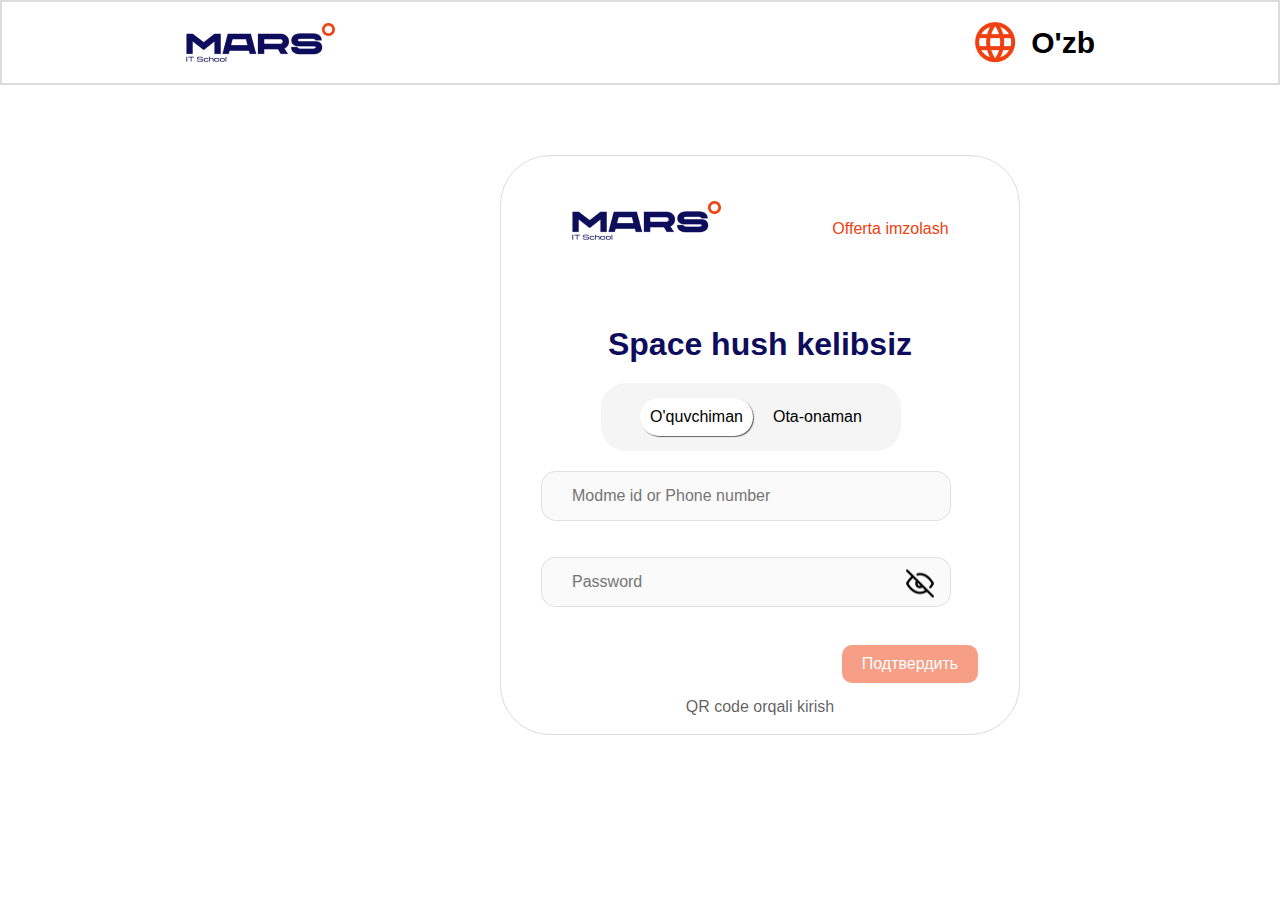
<file: index.html>
<!DOCTYPE html>
<html lang="en">

<head>
    <meta charset="UTF-8">
    <meta name="viewport" content="width=device-width, initial-scale=1.0">
    <title>js-amaliyot</title>
    <link rel="stylesheet" href="style.css">
    <script src="script.js" defer></script>
</head>

<body>

    <header>
        <div class="container">
            <nav>
                <img src="mars_logo.png" alt="">
                <ul>
                    <img src="Vector (1).png" alt="">
                    <li>O'zb</li>
                </ul>
            </nav>
        </div>
    </header>

    <main>
        <div class="container">
            <div class="main_start">
                <img src="mars_logo.png" alt="">
                <p style="color: #EF400F; cursor: context-menu;">Offerta imzolash</p>
            </div>
            <h1>Space hush kelibsiz</h1>
            <div class="main_item" style="cursor: context-menu;">
                <div class="left_info">O'quvchiman</div>
                <div class="right_info">Ota-onaman</div>
            </div>
            <div class="main_input">
                <input type="email" id="main_input-one" style="padding-left: 10px;" placeholder="Modme id or Phone number">
                <div class="password-container">
                    <br>
                    <br>
                    <input type="password" id="password" placeholder="Password" onkeydown="checkEnter(event)" oninput="updateButtonState()">
                    <span class="toggle-visibility" onmousedown="showPassword()" onmouseup="hidePassword()" onmouseleave="hidePassword()">
                        <img src="Eye.png" alt="">
                    </span>
                </div>
                <br>
                <a href="two-index.html"><button class="submit-btn" id="submit-btn"  onclick="validateLogin()">Подтвердить</button></a>
                <p id="error-message" style="color: red; display: none;">Noto'g'ri login yoki parol!</p>
            </div>
            <p style="cursor: context-menu;">QR code orqali kirish</p>
        </div>
    </main>
    
</body>

</html>
</file>
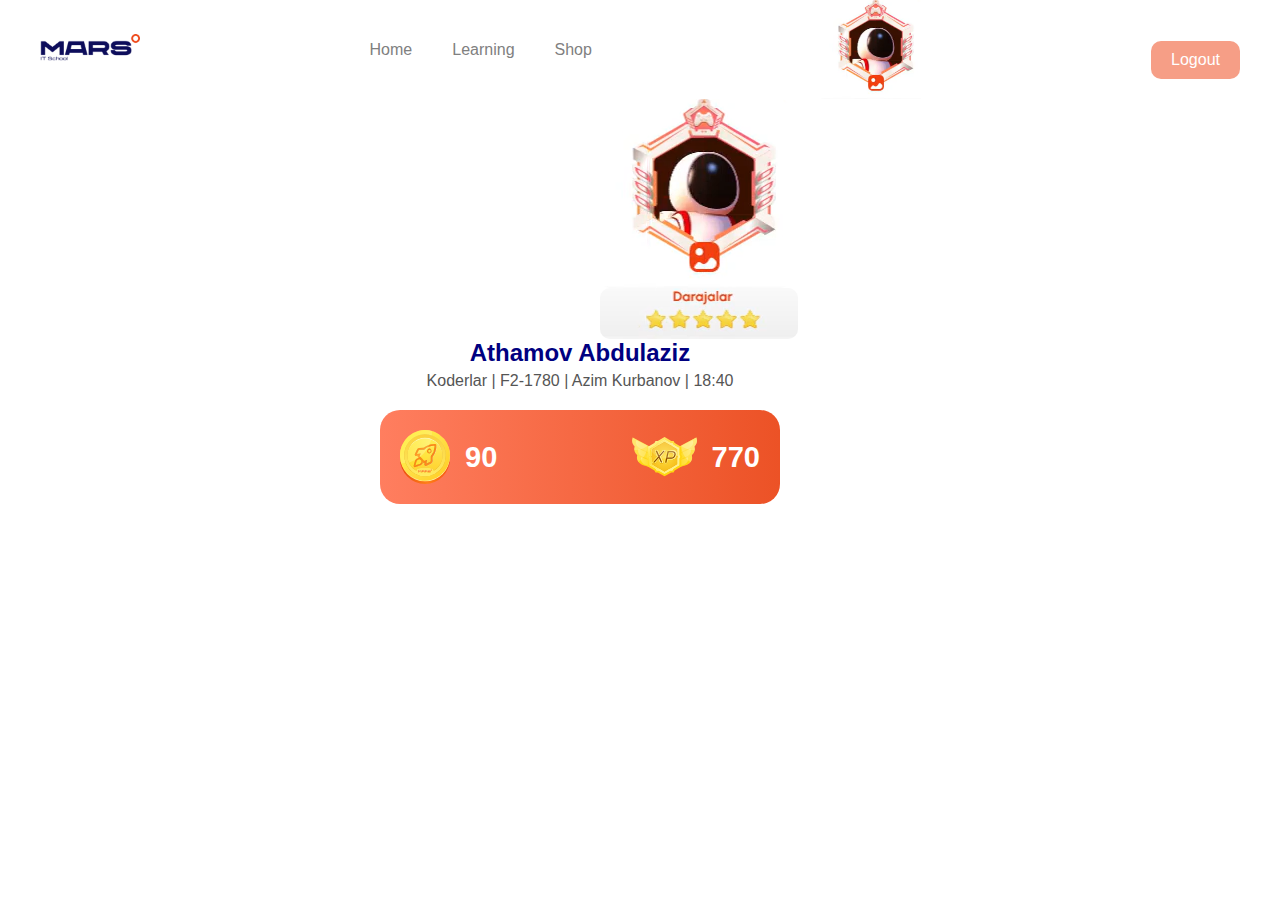
<file: two-index.html>
<!DOCTYPE html>
<html lang="en">

<head>
    <meta charset="UTF-8">
    <meta name="viewport" content="width=device-width, initial-scale=1.0">
    <title>Foydalanuvchi</title>
    <link rel="stylesheet" href="two-style.css">
</head>

<body>
    <header>
        <div class="container">
            <nav>
                <a href="index.html"><img src="mars_logo.png" alt=""></a>
                <ul>
                    <li><a href="#">Home</a></li>
                    <li><a href="#">Learning</a></li>
                    <li><a href="#">Shop</a></li>
                </ul>
                <img src="img_main + header.png" alt="">
                    <button id="logout-btn">Logout</button>
            </nav>
        </div>
    </header>

    <main>
        <div class="container">
            <img class="img_one" src="img_main + header.png" alt="">
            <img class="img_two" src="darajalar.png" alt="">
            <div class="result">
                <h1 class="name">Athamov Abdulaziz</h1>
                <p class="details">Koderlar | F2-1780 | Azim Kurbanov | 18:40</p>
              </div>
              
    </div>
    </main>

    <section>
        <div class="container">
            <div class="wrapper">
        <div class="sec">
            <img style="width: 50px; height: auto;" src="coin.svg" alt="">
            <p>90</p>
        </div>
        <div class="sec">
            <img style="width: 65px; height: auto;" src="XP.svg" alt="">
            <p>770</p>
        </div>
    </div>
    </div>
    </section>


    <script src="two-script.js"></script>
</body>
</html>
</file>
<file: two-style.css>
* {
    margin: 0;
    padding: 0;
    box-sizing: border-box;
    list-style: none;
    text-decoration: none;
    font-family: Arial, Helvetica, sans-serif;
}

.container {
    max-width: 1200px;
    margin: 0 auto;
    width: 100%;
}

nav {
    display: flex;
    justify-content: space-between;
    align-items: center;
}

ul {
    display: flex;
    justify-content: space-around;
    align-items: center;
    gap: 40px;
}

ul a {
    color: gray;
}

nav img {
    width: 100px;
    height: auto;
}
main{
    display: flex;
    justify-content: center;
    align-items: center;
    margin-left: 600px;
}
main img{
    display: grid;
    border-radius: 10px;
}
.result {
    text-align: center;
    font-family: Arial, sans-serif; 
    position: relative;
    right: 360px;
  }
  
  .name {
    font-size: 24px;
    color: #000080; 
    font-weight: bold;
    margin: 0; 
  }
  
  .details {
    font-size: 16px;
    color: #555; 
    margin: 5px 0 0 0; 
  }
  
.wrapper{
    background: linear-gradient(to right, #ff7e5f, #EC5226);
    display: flex;
    justify-content: space-between;
    align-items: center;
    width: 400px;
    border-radius: 20px;
    padding: 20px;
    margin-left: 340px;
    margin-top: 20px;
    color: white;
    font-size: 29px;
    font-weight: bold;
}

section img{
    width: 50px;
    height: auto;
}
.sec{
    display: flex;
    justify-content: center;
    align-items: center;
    gap: 15px;
}
.sec_item p{
    font-size: 45px;
    color: white;
}

#logout-btn {
    padding: 10px 20px;
    background-color: #F69E86;
    border: none;
    border-radius: 10px;
    color: white;
    font-size: 16px;
    margin-top: 20px;
}

#logout-btn:hover {
    background-color: #EF400F;
    transition: 0.5s;
}
</file>
<file: style.css>
/* Umumiy reset */
* {
    margin: 0;
    padding: 0;
    box-sizing: border-box;
}

body {
    font-family: Arial, sans-serif;
    text-align: center;
}

header {
    background: #FFFFFF;
    border: 2px solid #DEDBDB;
}

.container {
    max-width: 950px;
    margin: 0 auto;
    width: 100%;
}

nav {
    display: flex;
    justify-content: space-between;
    align-items: center;
    padding: 20px;
}

ul {
    list-style: none;
    display: flex;
    align-items: center;
    gap: 15px;
}

ul li {
    color: black;
    font-size: 30px;
    font-weight: bold;
}

main {
    background: #FFFFFF;
    border: 1px solid #DEDBDB;
    width: 520px;
    height: 580px;
    border-radius: 50px;
    margin-left: 500px;
    margin-top: 70px;
    position: relative;
    z-index: 1;
}

.main_start {
    display: flex;
    justify-content: space-around;
    align-items: center;
    padding: 15px;
    padding-top: 45px;
}

main h1 {
    color: #0E0D5D;
    align-items: center;
    margin-top: 50px;
    padding: 20px;
}

.main_item {
    background: #F5F5F5;
    display: flex;
    gap: 20px;
    justify-content: center;
    align-items: center;
    padding: 15px;
    width: 300px;
    margin-left: 100px;
    border-radius: 25px;
    margin-bottom: 20px;
}

.left_info {
    background: #FFFFFF;
    padding: 10px;
    border-radius: 25px;
    box-shadow: 1px 1px 1px #656262;
}

.main_input {
    display: grid;
}

input {
    background: #FAFAFA;
    border: 1px solid #75757530;
    font-weight: 400;
    border-radius: 15px;
}

input::placeholder {
    padding-left: 20px;
}

main p {
    color: #000000A3;
    margin-top: 15px;
}

.main_input input {
    width: 410px;
    margin-left: 40px;
    height: 50px;
    display: flex;
    justify-content: center;
    align-items: center;
}

#main_input-one::placeholder {
    font-size: 16px;
}

.password-container {
    position: relative;
    display: inline-block;
}

.password-container input {
    padding-right: 40px;
    padding: 10px;
    font-size: 16px;
}

.password-container .toggle-visibility {
    position: absolute;
    top: 75%;
    right: 85px;
    transform: translateY(-50%);
    cursor: pointer;
    font-size: 20px;
    user-select: none;
}

.submit-btn {
    margin-top: 20px;
    margin-left: 300px;
    padding: 10px 20px;
    font-size: 16px;
    border: none;
    border-radius: 10px;
    background-color: #F69E86;
    color: #fff;
}

.submit-btn:hover {
    background-color: #EF400F;
    transition: 0.5s;
}

.submit-btn.active {
    background-color: #EF400F;
    cursor: pointer;
    transition: 0.5s;
}

input.error {
    border-color: red;
}

#error-message {
    font-size: 14px;
    margin-top: 10px;
}
</file>
